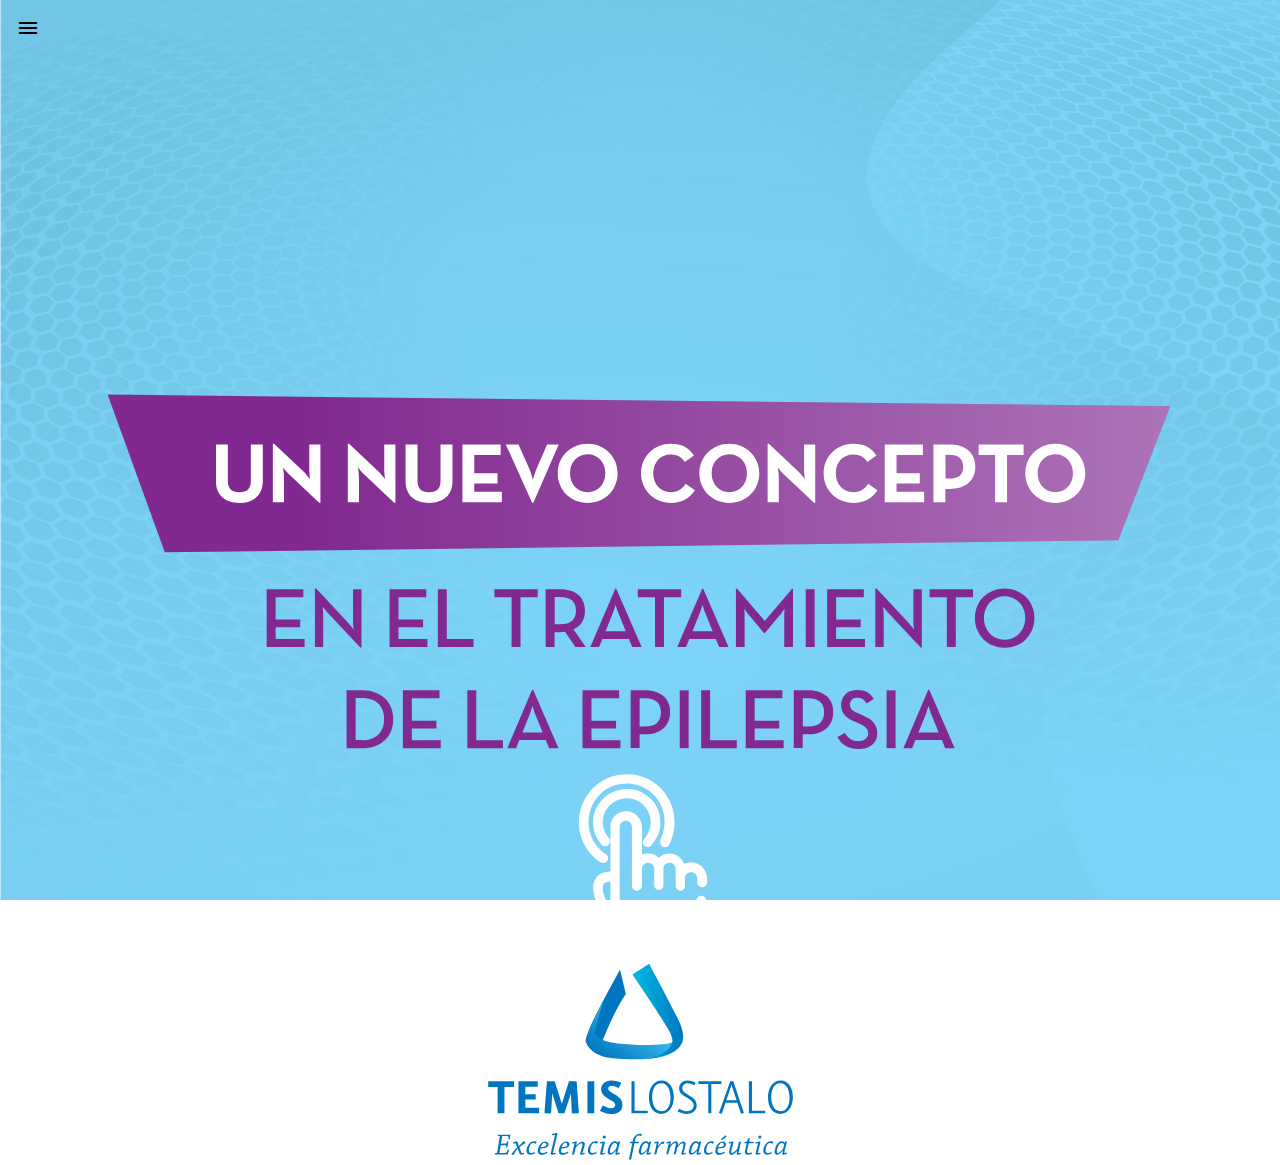
<file: index.html>
<!DOCTYPE html>
<html lang="en">
  <head>
    <meta charset="UTF-8" />
    <meta http-equiv="X-UA-Compatible" content="IE=edge" />
    <meta name="viewport" content="width=device-width, initial-scale=1" />
    <meta name="theme-color" content="#79CDF0" />
    <title>Neurotem</title>
    <link
      href="https://fonts.googleapis.com/icon?family=Material+Icons"
      rel="stylesheet"
    />
    <link rel="preconnect" href="https://fonts.googleapis.com" />
    <link rel="preconnect" href="https://fonts.gstatic.com" crossorigin />
    <link
      href="https://fonts.googleapis.com/css2?family=Open+Sans:ital,wght@0,300;0,400;0,500;0,600;0,700;0,800;1,300;1,400;1,500;1,600;1,700;1,800&display=swap"
      rel="stylesheet"
    />
    <link rel="stylesheet" href="reset.css" />
    <link rel="stylesheet" href="styles.css" />
    <link rel="manifest" href="manifest.json" />
    <script src="./scripts.js"></script>
  </head>
  <body>
    <nav>
      <div class="menu-btn" onclick="showMenu()">
        <i class="material-icons">menu</i>
      </div>
      <ul class="menu" id="menu">
        <li class="menu-close">
          <div onclick="showMenu()">
            <i class="material-icons">close</i>
          </div>
        </li>
        <li class="item">
          <img class="item-icon" src="./icons/home.svg" alt="neurotem-icon" /><a
            href="./index.html"
            >Home</a
          >
        </li>
        <li class="item">
          <img
            class="item-icon"
            src="./icons/aprobacion.svg"
            alt="neurotem-icon"
          /><a href="#">Aprobación</a>
        </li>
        <li class="item">
          <img
            class="item-icon"
            src="./icons/pediatrico.svg"
            alt="neurotem-icon"
          /><a href="#">Pediátrico</a>
        </li>
        <li class="item">
          <img
            class="item-icon"
            src="./icons/presentaciones.svg"
            alt="neurotem-icon"
          /><a href="#">Presentaciones</a>
        </li>
        <li class="item">
          <img
            class="item-icon"
            src="./icons/referencias.svg"
            alt="neurotem-icon"
          /><a href="#">Referencias</a>
        </li>
        <li class="item">
          <img class="item-icon" src="./icons/foro.svg" alt="neurotem-icon" /><a
            href="#"
            >Foro de opinión</a
          >
        </li>
        <li class="item">
          <img
            class="item-icon"
            src="./icons/prospecto.svg"
            alt="neurotem-icon"
          /><a href="#">Prospecto</a>
        </li>
      </ul>
    </nav>
    <div class="main">
      <a class="title-1" href="./neurotem.html"
        ><img src="./content/title-1.svg" alt=""
      /></a>
      <a class="start" href="./neurotem.html"
        ><img src="./icons/start.svg" alt=""
      /></a>
      <img class="temis-logo" src="./content/temis-lostalo-logo.svg" alt="" />
    </div>
    <script>
      if ("serviceWorker" in navigator) {
        navigator.serviceWorker.register("service-worker.js");
      } else {
        console.log("Service worker is not supported");
      }
    </script>
  </body>
</html>
</file>
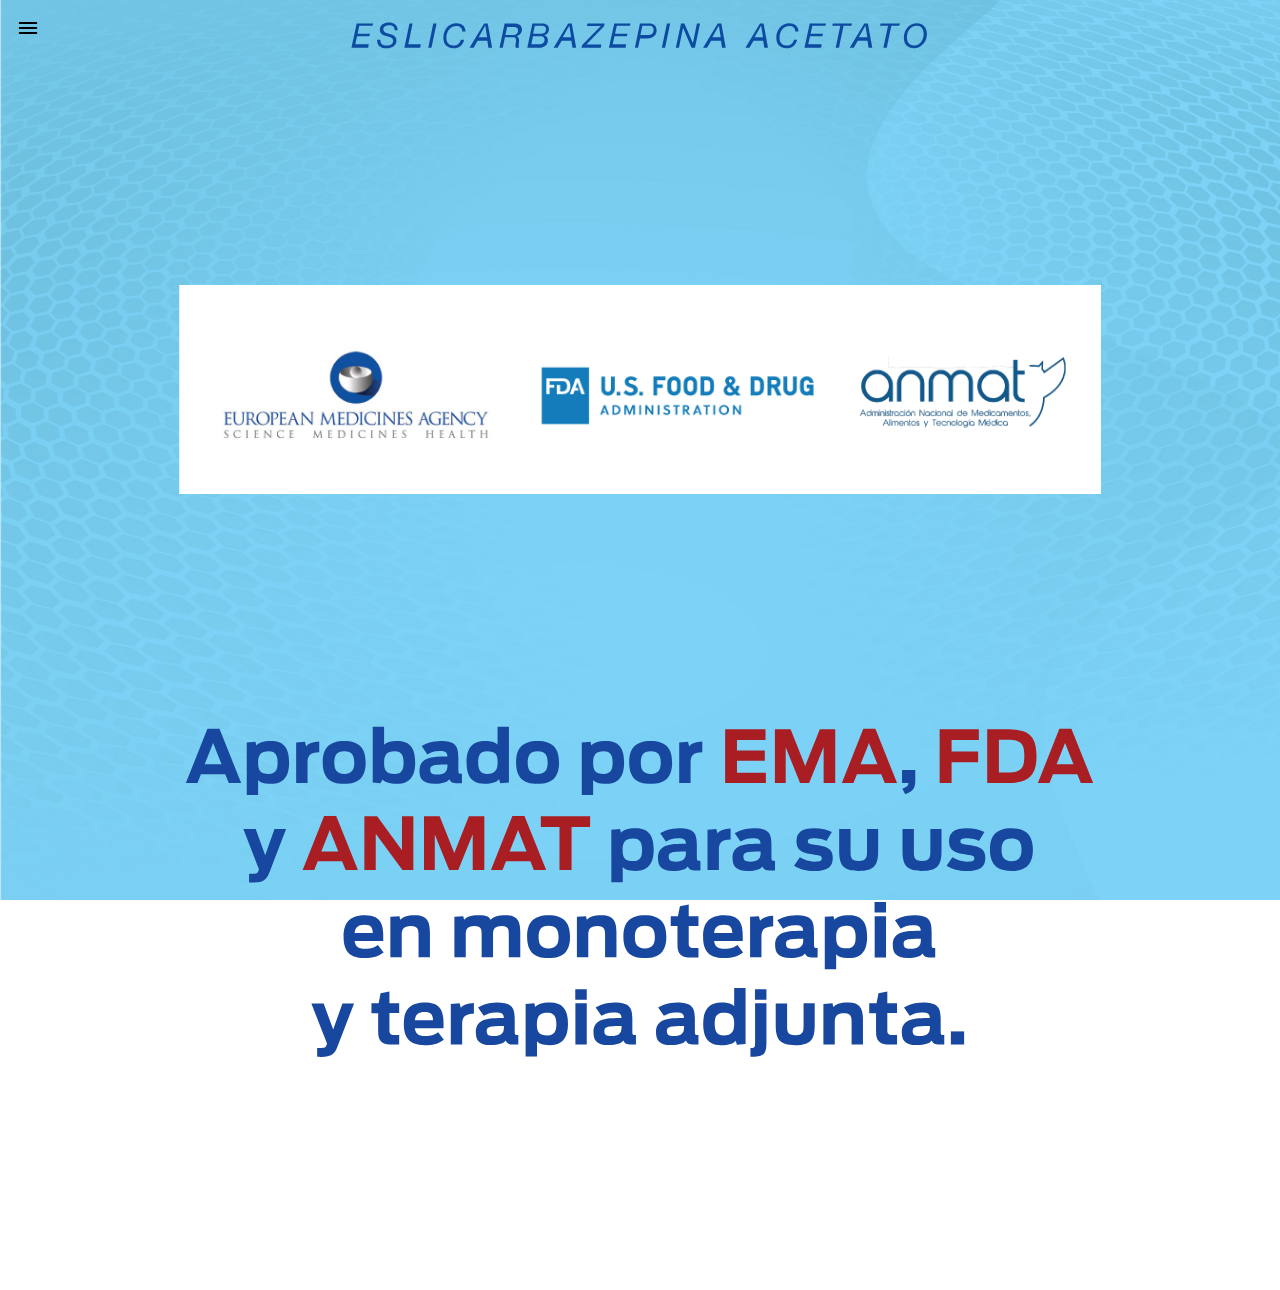
<file: aprobacion.html>
<!DOCTYPE html>
<html lang="en">
  <head>
    <meta charset="UTF-8" />
    <meta http-equiv="X-UA-Compatible" content="IE=edge" />
    <meta name="viewport" content="width=device-width, initial-scale=1" />
    <meta name="theme-color" content="#79CDF0" />
    <title>Neurotem PWA</title>
    <link
      href="https://fonts.googleapis.com/icon?family=Material+Icons"
      rel="stylesheet"
    />
    <link rel="preconnect" href="https://fonts.googleapis.com" />
    <link rel="preconnect" href="https://fonts.gstatic.com" crossorigin />
    <link
      href="https://fonts.googleapis.com/css2?family=Open+Sans:ital,wght@0,300;0,400;0,500;0,600;0,700;0,800;1,300;1,400;1,500;1,600;1,700;1,800&display=swap"
      rel="stylesheet"
    />
    <link rel="stylesheet" href="reset.css" />
    <link rel="stylesheet" href="styles.css" />
    <!-- <link rel="manifest" href="manifest.json" /> -->
  </head>
  <body>
    <nav>
      <div class="menu-btn" onclick="showMenu()">
        <i class="material-icons">menu</i>
      </div>
      <ul class="menu" id="menu">
        <li class="menu-close">
          <div onclick="showMenu()">
            <i class="material-icons">close</i>
          </div>
        </li>
        <li class="item">
          <img class="item-icon" src="./icons/home.svg" alt="neurotem-icon" /><a
            href="./index.html"
            >Home</a
          >
        </li>
        <li class="item">
          <img
            class="item-icon"
            src="./icons/aprobacion.svg"
            alt="neurotem-icon"
          /><a href="./aprobacion.html">Aprobación</a>
        </li>
        <li class="item">
          <img
            class="item-icon"
            src="./icons/pediatrico.svg"
            alt="neurotem-icon"
          /><a href="./pediatrico.html">Pediátrico</a>
        </li>
        <li class="item">
          <img
            class="item-icon"
            src="./icons/presentaciones.svg"
            alt="neurotem-icon"
          /><a href="./presentaciones.html">Presentaciones</a>
        </li>
        <li class="item">
          <img
            class="item-icon"
            src="./icons/referencias.svg"
            alt="neurotem-icon"
          /><a href="./referencias.html">Referencias</a>
        </li>
        <li class="item">
          <img class="item-icon" src="./icons/foro.svg" alt="neurotem-icon" /><a
            href="./foro-de-opinion.html"
            >Foro de opinión</a
          >
        </li>
        <li class="item">
          <img
            class="item-icon"
            src="./icons/prospecto.svg"
            alt="neurotem-icon"
          /><a href="./prospecto.html">Prospecto</a>
        </li>
      </ul>
    </nav>
    <div class="main container">
      <img
        class="width-100 padding-vertical-20"
        style="width: 100%"
        src="./content/neurotem-aprobacion.svg"
        alt=""
      />
      <img
        class="width-80 padding-vertical-20"
        src="./content/aprobacion.png"
        alt=""
      />
      <img
        class="width-80 padding-vertical-20"
        src="./content/aprobacion-info.svg"
        alt="as"
      />
    </div>
    <script src="./scripts.js"></script>

    <script>
      if ("serviceWorker" in navigator) {
        navigator.serviceWorker.register("service-worker.js");
      } else {
        console.log("Service worker is not supported");
      }
    </script>
  </body>
</html>
</file>
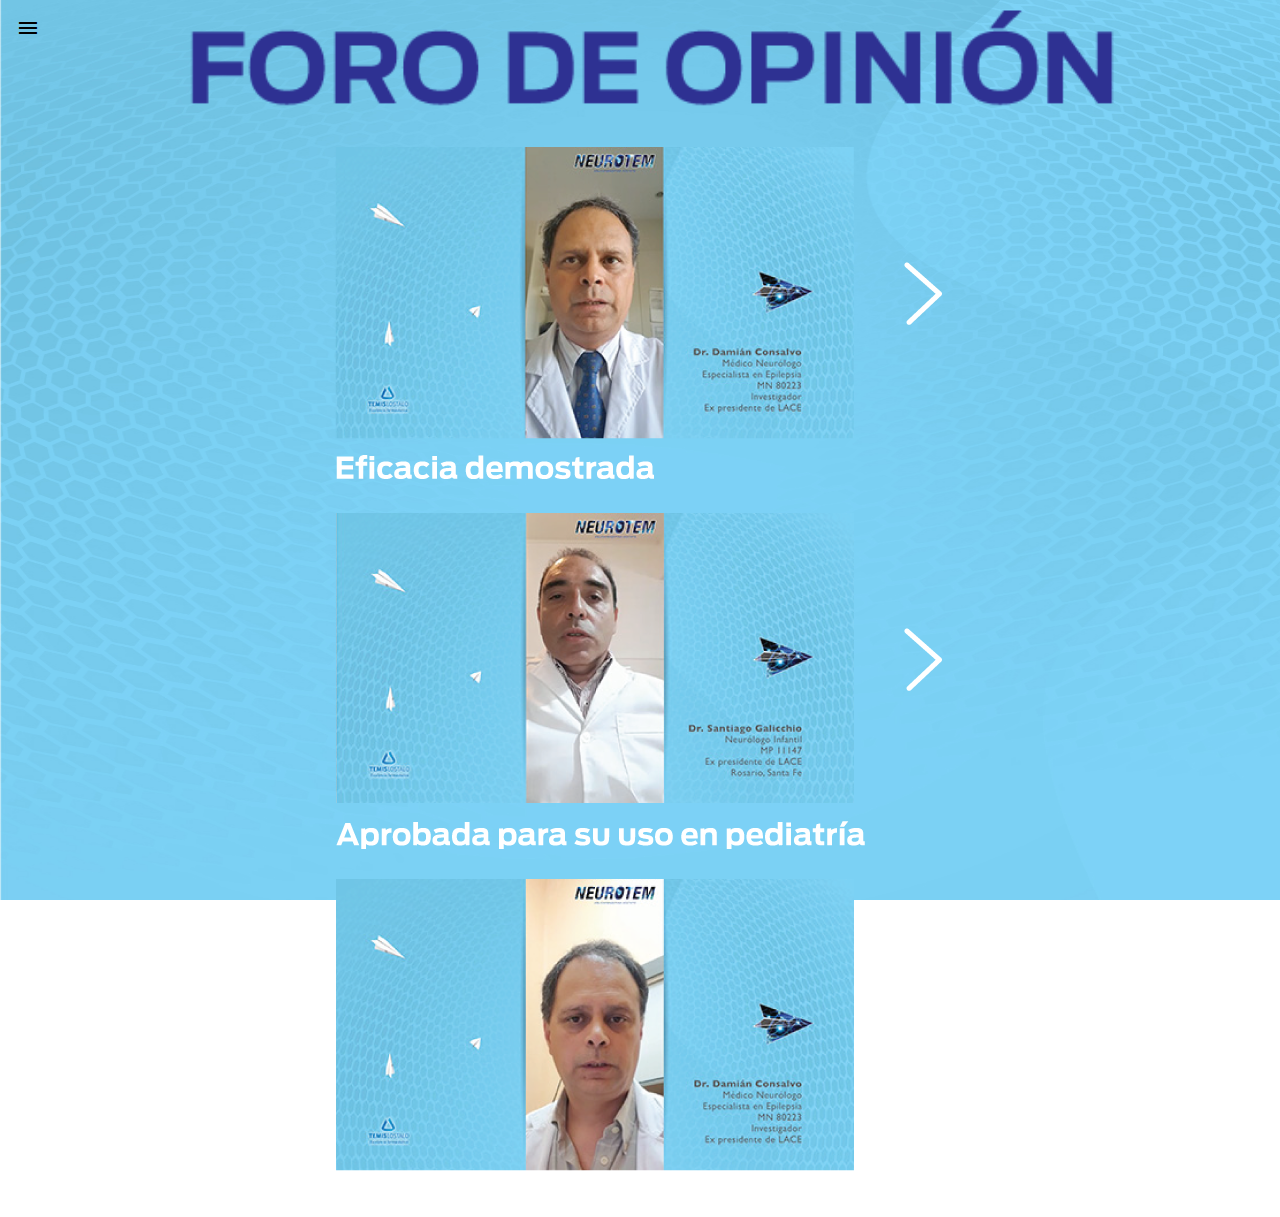
<file: foro-de-opinion.html>
<!DOCTYPE html>
<html lang="en">
  <head>
    <meta charset="UTF-8" />
    <meta http-equiv="X-UA-Compatible" content="IE=edge" />
    <meta name="viewport" content="width=device-width, initial-scale=1" />
    <meta name="theme-color" content="#79CDF0" />
    <title>Neurotem</title>
    <link
      href="https://fonts.googleapis.com/icon?family=Material+Icons"
      rel="stylesheet"
    />
    <link rel="preconnect" href="https://fonts.googleapis.com" />
    <link rel="preconnect" href="https://fonts.gstatic.com" crossorigin />
    <link
      href="https://fonts.googleapis.com/css2?family=Open+Sans:ital,wght@0,300;0,400;0,500;0,600;0,700;0,800;1,300;1,400;1,500;1,600;1,700;1,800&display=swap"
      rel="stylesheet"
    />
    <link rel="stylesheet" href="reset.css" />
    <link rel="stylesheet" href="styles.css" />
    <!-- <link rel="manifest" href="manifest.json" /> -->
  </head>
  <body>
    <nav>
      <div class="menu-btn" onclick="showMenu()">
        <i class="material-icons">menu</i>
      </div>
      <ul class="menu" id="menu">
        <li class="menu-close">
          <div onclick="showMenu()">
            <i class="material-icons">close</i>
          </div>
        </li>
        <li class="item">
          <img class="item-icon" src="./icons/home.svg" alt="neurotem-icon" /><a
            href="./index.html"
            >Home</a
          >
        </li>
        <li class="item">
          <img
            class="item-icon"
            src="./icons/aprobacion.svg"
            alt="neurotem-icon"
          /><a href="./aprobacion.html">Aprobación</a>
        </li>
        <li class="item">
          <img
            class="item-icon"
            src="./icons/pediatrico.svg"
            alt="neurotem-icon"
          /><a href="./pediatrico.html">Pediátrico</a>
        </li>
        <li class="item">
          <img
            class="item-icon"
            src="./icons/presentaciones.svg"
            alt="neurotem-icon"
          /><a href="./presentaciones.html">Presentaciones</a>
        </li>
        <li class="item">
          <img
            class="item-icon"
            src="./icons/referencias.svg"
            alt="neurotem-icon"
          /><a href="./referencias.html">Referencias</a>
        </li>
        <li class="item">
          <img class="item-icon" src="./icons/foro.svg" alt="neurotem-icon" /><a
            href="./foro-de-opinion.html"
            >Foro de opinión</a
          >
        </li>
        <li class="item">
          <img
            class="item-icon"
            src="./icons/prospecto.svg"
            alt="neurotem-icon"
          /><a href="./prospecto.html">Prospecto</a>
        </li>
      </ul>
    </nav>
    <div class="main container">
      <img
        id="neurotem-slides"
        class="top-neurotem-logo"
        style="width: 100%"
        src="./content/neurotem.svg"
        alt=""
      />
      <img
        id="text-info"
        class="text-info"
        src="./content/foro-title.png"
        alt="as"
      />
      <a class="video-link" href="./content/videos/Eficaciademostrada.webm"
        ><img class="video" src="./content/video-1.png" alt=""
      /></a>
      <a
        class="video-link"
        href="./content/videos/Aprobadaparasuusoenpediatria.webm"
        ><img class="video" src="./content/video-2.png" alt=""
      /></a>
      <a class="video-link" href="./content/videos/Aprobaciones.webm"
        ><img class="video" src="./content/video-3.png" alt=""
      /></a>
    </div>
    <script src="./scripts.js"></script>

    <script>
      if ("serviceWorker" in navigator) {
        navigator.serviceWorker.register("service-worker.js");
      } else {
        console.log("Service worker is not supported");
      }
    </script>
  </body>
</html>
</file>
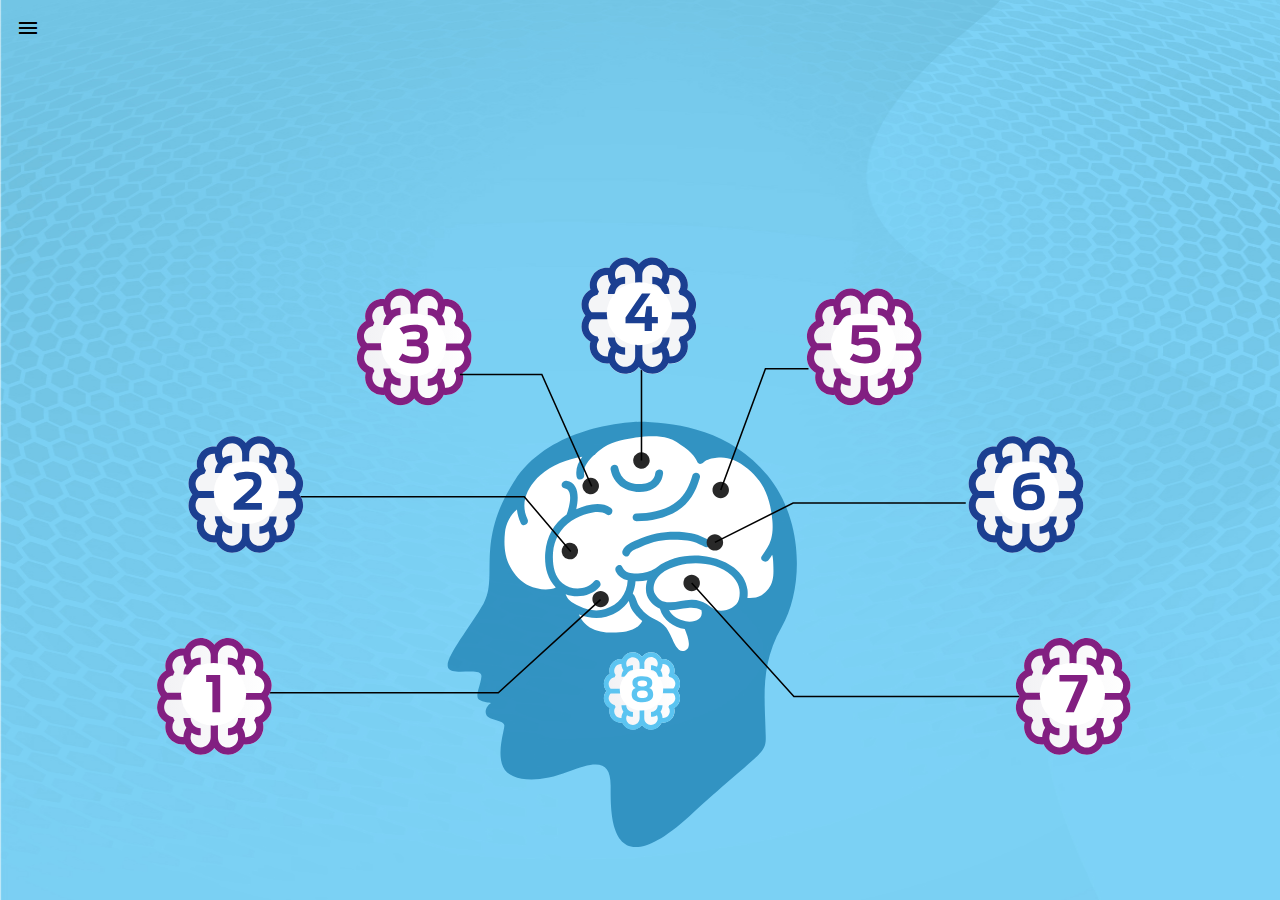
<file: neurotem.html>
<!DOCTYPE html>
<html lang="en">
  <head>
    <meta charset="UTF-8" />
    <meta http-equiv="X-UA-Compatible" content="IE=edge" />
    <meta name="viewport" content="width=device-width, initial-scale=1" />
    <meta name="theme-color" content="#79CDF0" />
    <title>Neurotem</title>
    <link
      href="https://fonts.googleapis.com/icon?family=Material+Icons"
      rel="stylesheet"
    />
    <link rel="preconnect" href="https://fonts.googleapis.com" />
    <link rel="preconnect" href="https://fonts.gstatic.com" crossorigin />
    <link
      href="https://fonts.googleapis.com/css2?family=Open+Sans:ital,wght@0,300;0,400;0,500;0,600;0,700;0,800;1,300;1,400;1,500;1,600;1,700;1,800&display=swap"
      rel="stylesheet"
    />
    <link rel="stylesheet" href="reset.css" />
    <link rel="stylesheet" href="styles.css" />
    <!-- <link rel="manifest" href="manifest.json" /> -->
  </head>
  <body>
    <nav>
      <div class="menu-btn" onclick="showMenu()">
        <i class="material-icons">menu</i>
      </div>
      <ul class="menu" id="menu">
        <li class="menu-close">
          <div onclick="showMenu()">
            <i class="material-icons">close</i>
          </div>
        </li>
        <li class="item">
          <img class="item-icon" src="./icons/home.svg" alt="neurotem-icon" /><a
            href="./index.html"
            >Home</a
          >
        </li>
        <li class="item">
          <img
            class="item-icon"
            src="./icons/aprobacion.svg"
            alt="neurotem-icon"
          /><a href="./aprobacion.html">Aprobación</a>
        </li>
        <li class="item">
          <img
            class="item-icon"
            src="./icons/pediatrico.svg"
            alt="neurotem-icon"
          /><a href="./pediatrico.html">Pediátrico</a>
        </li>
        <li class="item">
          <img
            class="item-icon"
            src="./icons/presentaciones.svg"
            alt="neurotem-icon"
          /><a href="./presentaciones.html">Presentaciones</a>
        </li>
        <li class="item">
          <img
            class="item-icon"
            src="./icons/referencias.svg"
            alt="neurotem-icon"
          /><a href="./referencias.html">Referencias</a>
        </li>
        <li class="item">
          <img class="item-icon" src="./icons/foro.svg" alt="neurotem-icon" /><a
            href="./foro-de-opinion.html"
            >Foro de opinión</a
          >
        </li>
        <li class="item">
          <img
            class="item-icon"
            src="./icons/prospecto.svg"
            alt="neurotem-icon"
          /><a href="./prospecto.html">Prospecto</a>
        </li>
      </ul>
    </nav>
    <div class="main">
      <div class="top-neurotem">
        <img
          id="neurotem-slides"
          class="top-neurotem-logo"
          style="width: 100%"
          src="./content/blank.png"
          alt=""
        />
        <img
          id="text-info"
          class="text-info"
          src="./content/blank-info.png"
          alt="as"
        />
      </div>
      <embed
        class="brain-scheme"
        type="image/svg+xml"
        src="./content/brain-scheme.svg"
      />

      <!-- <img class="brain-scheme" src="./content/brain-scheme.svg" alt="" /> -->
    </div>
    <script src="./scripts.js"></script>

    <script>
      if ("serviceWorker" in navigator) {
        navigator.serviceWorker.register("service-worker.js");
      } else {
        console.log("Service worker is not supported");
      }
    </script>
  </body>
</html>
</file>
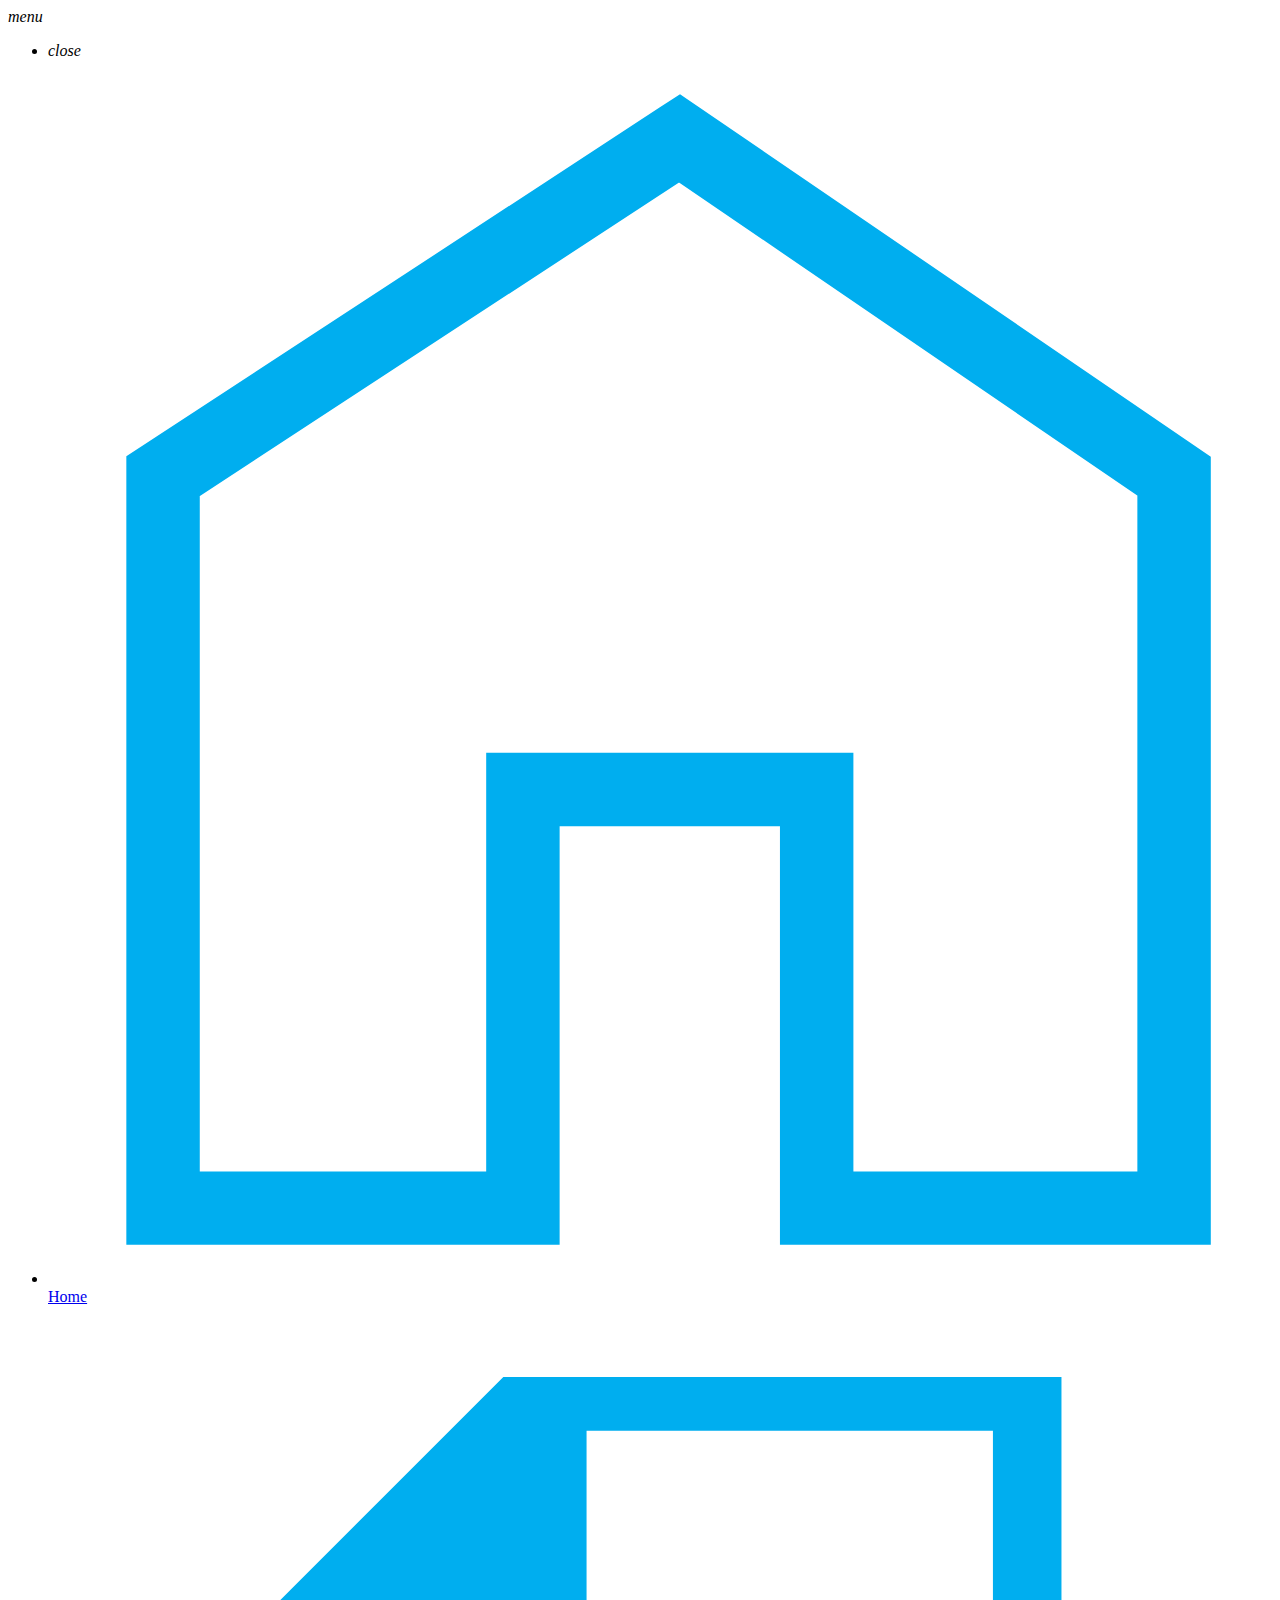
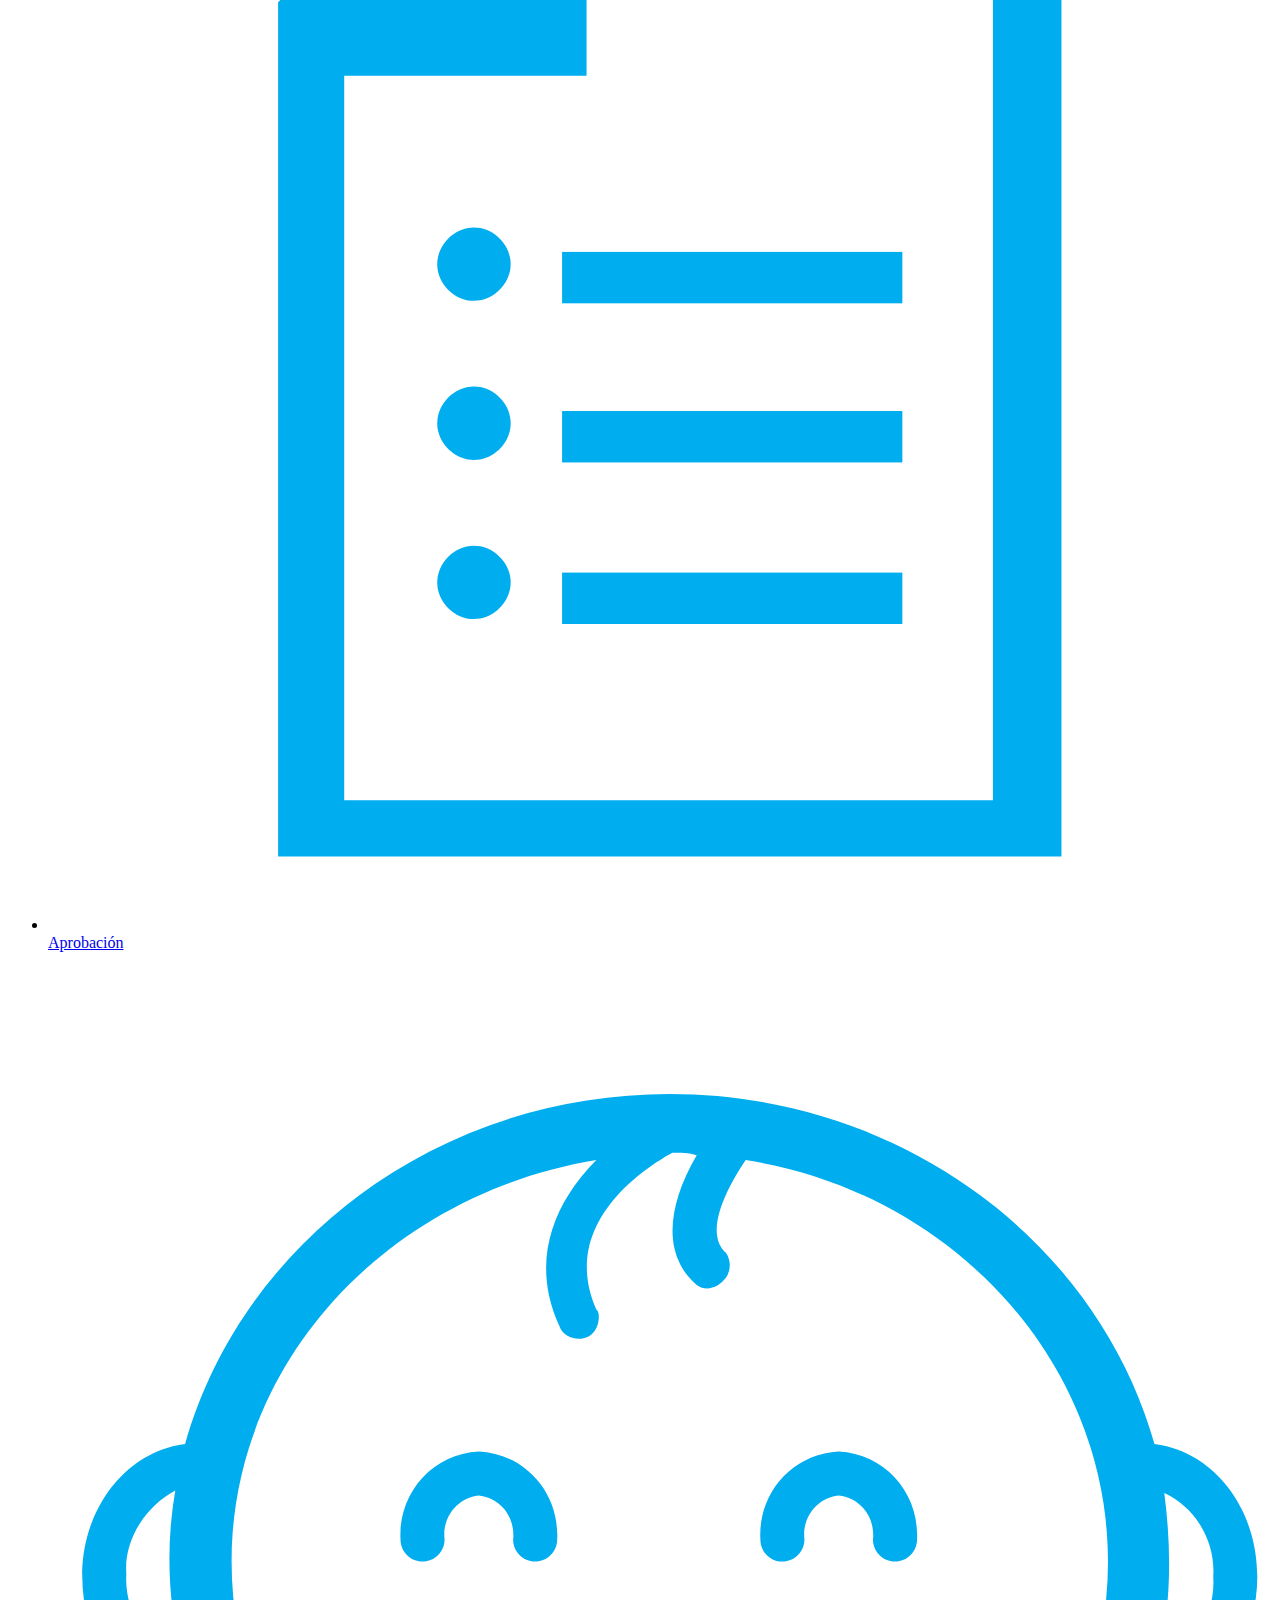
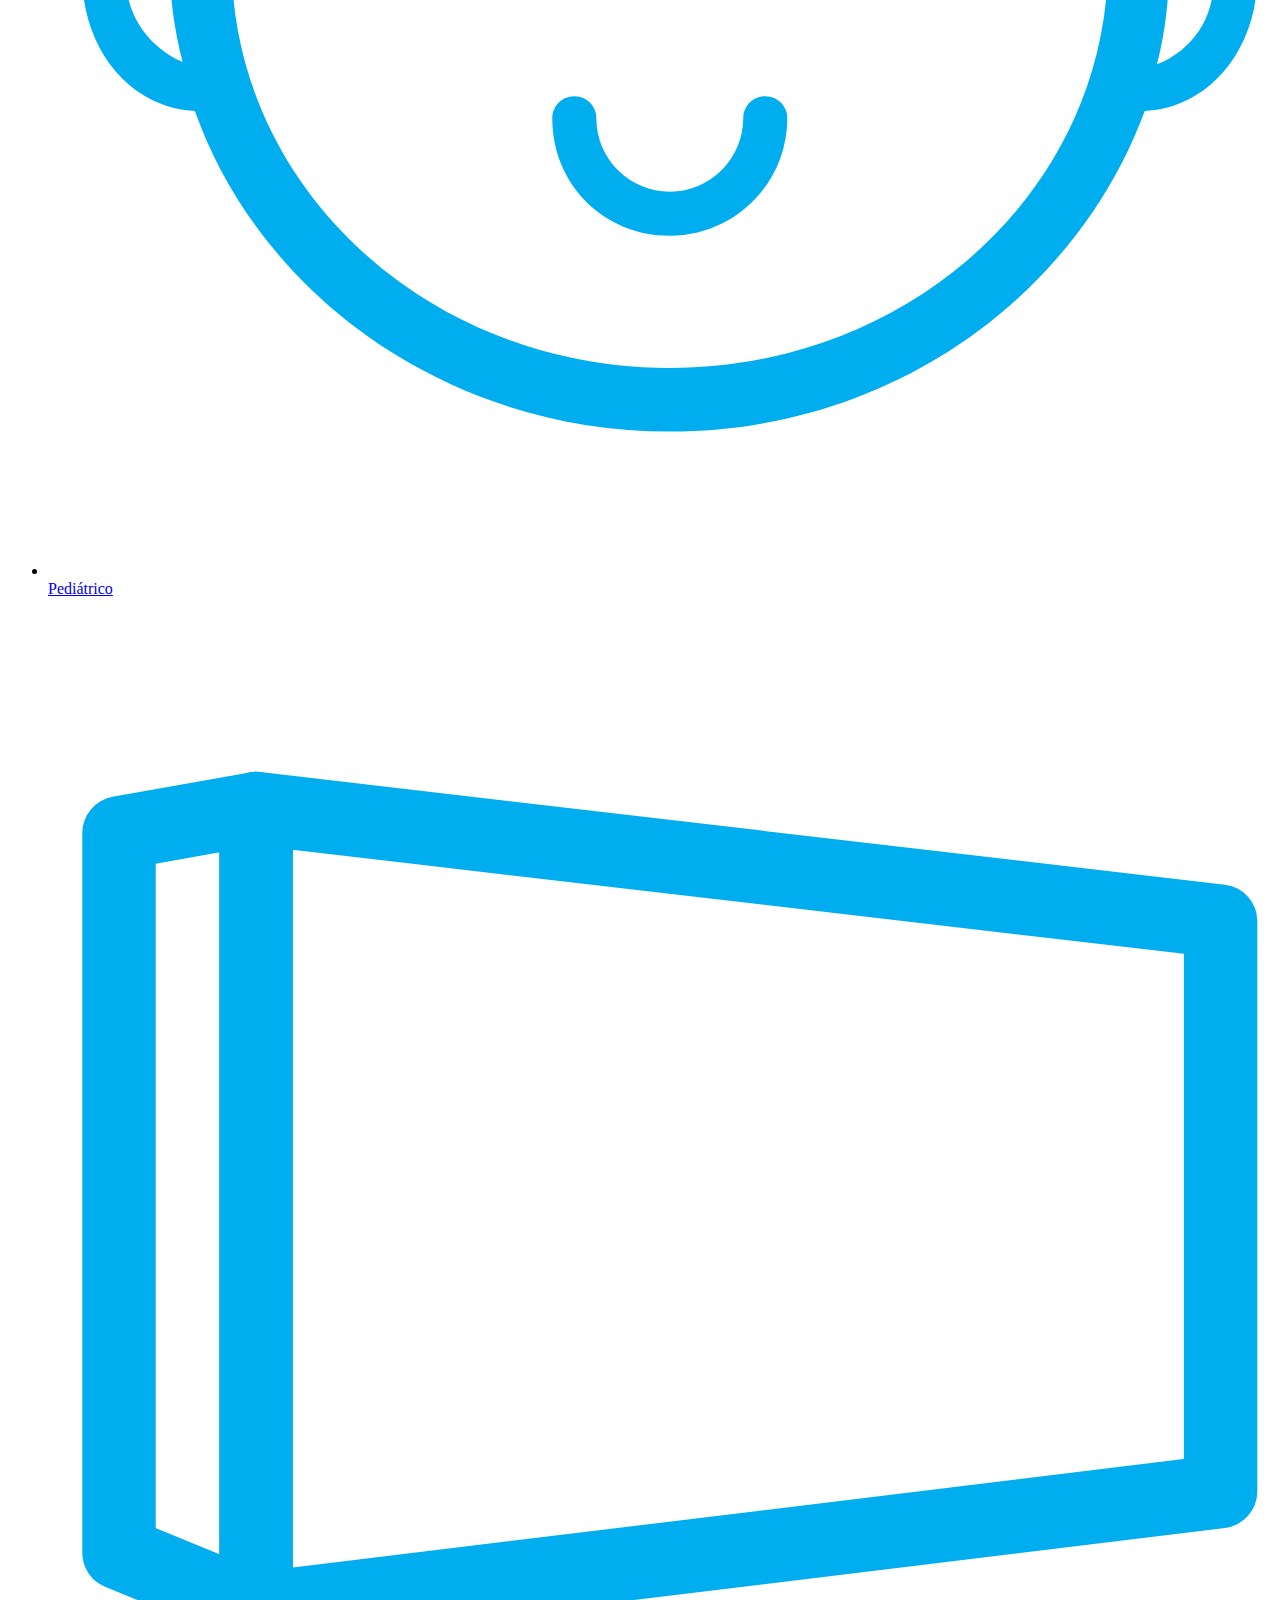
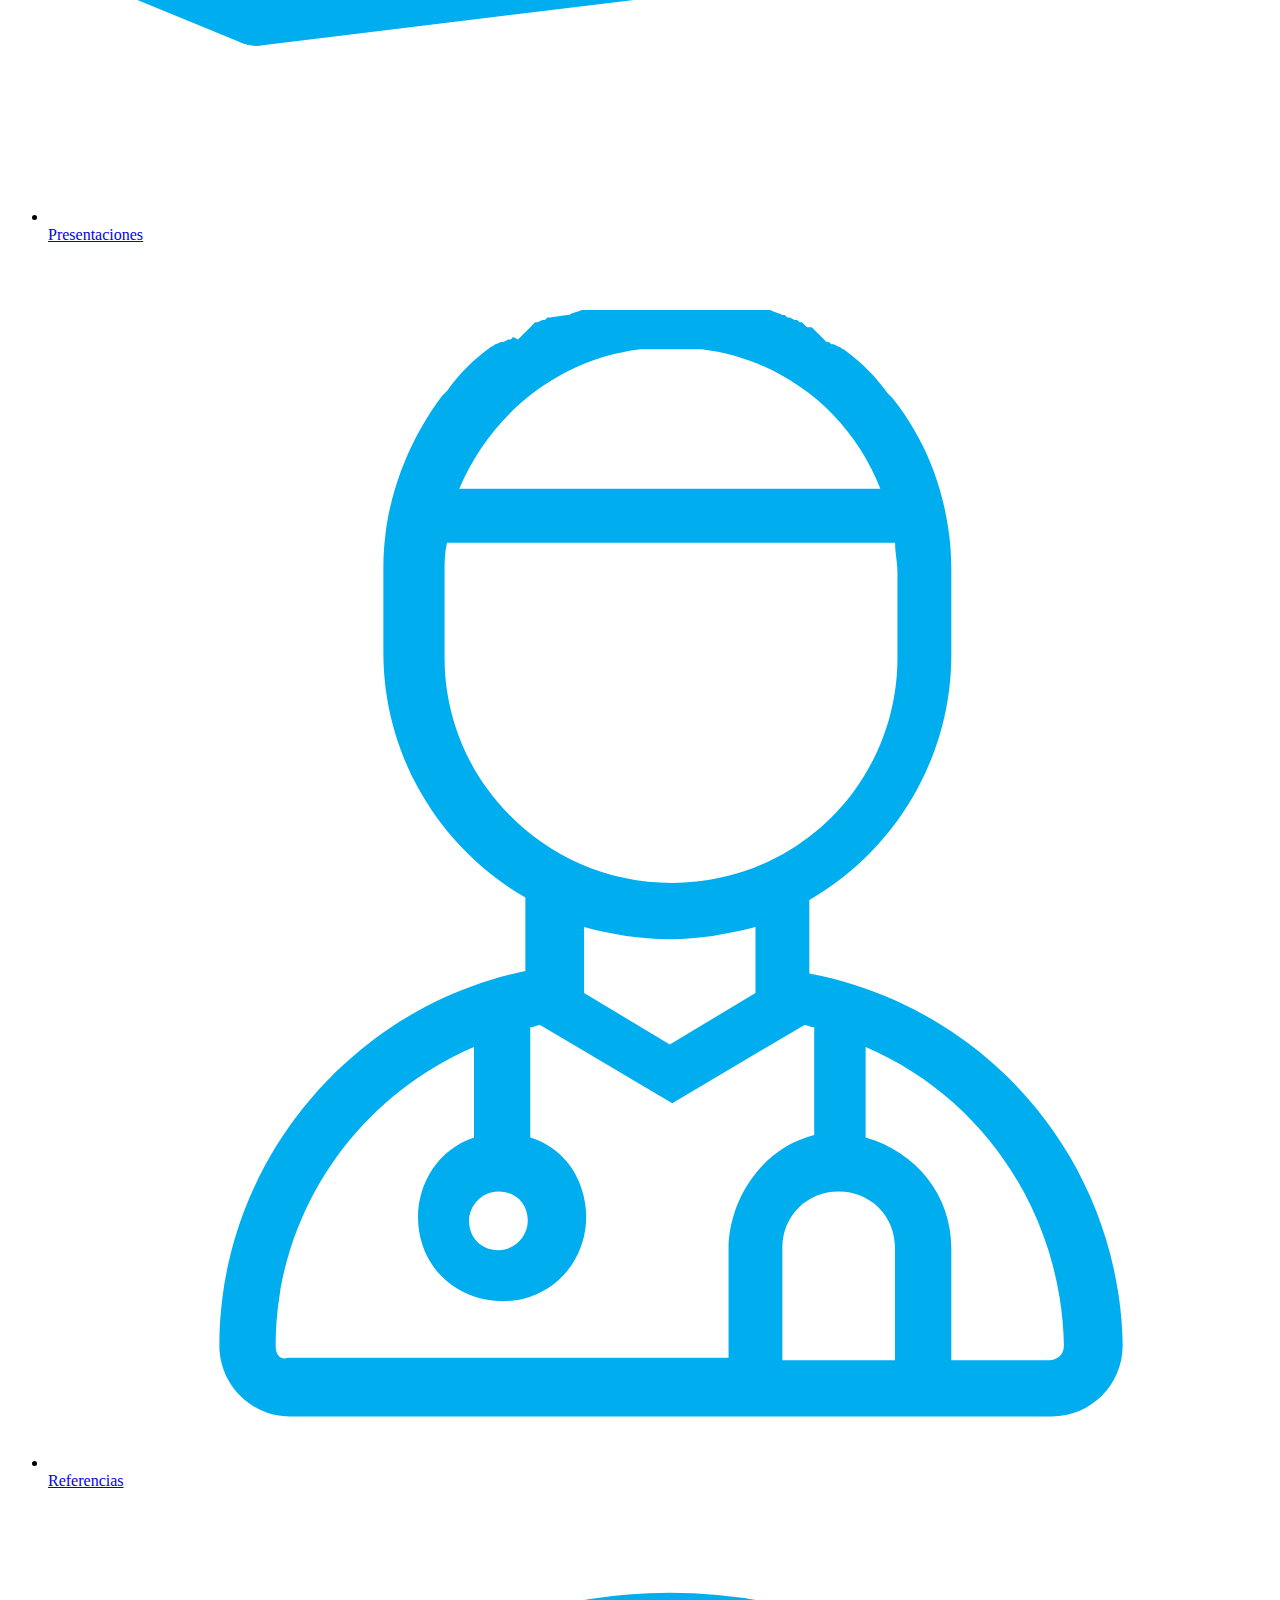
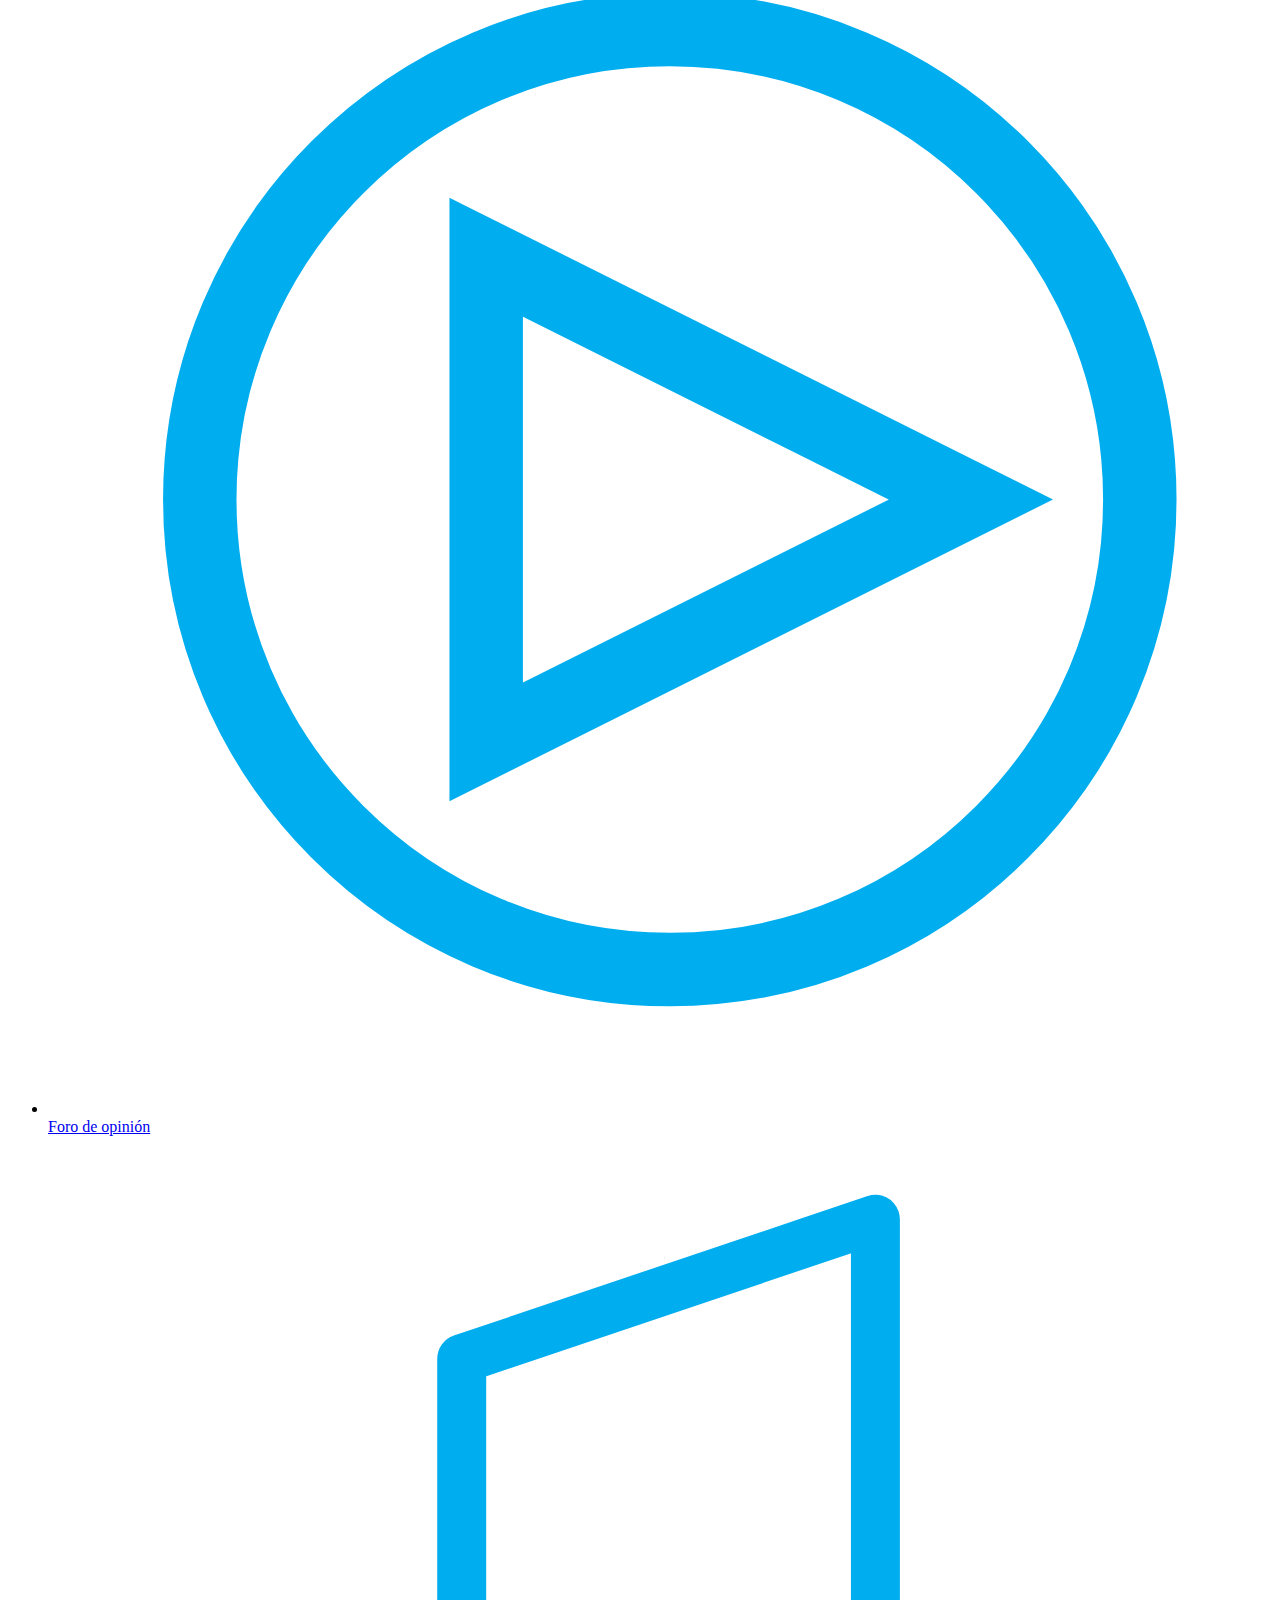
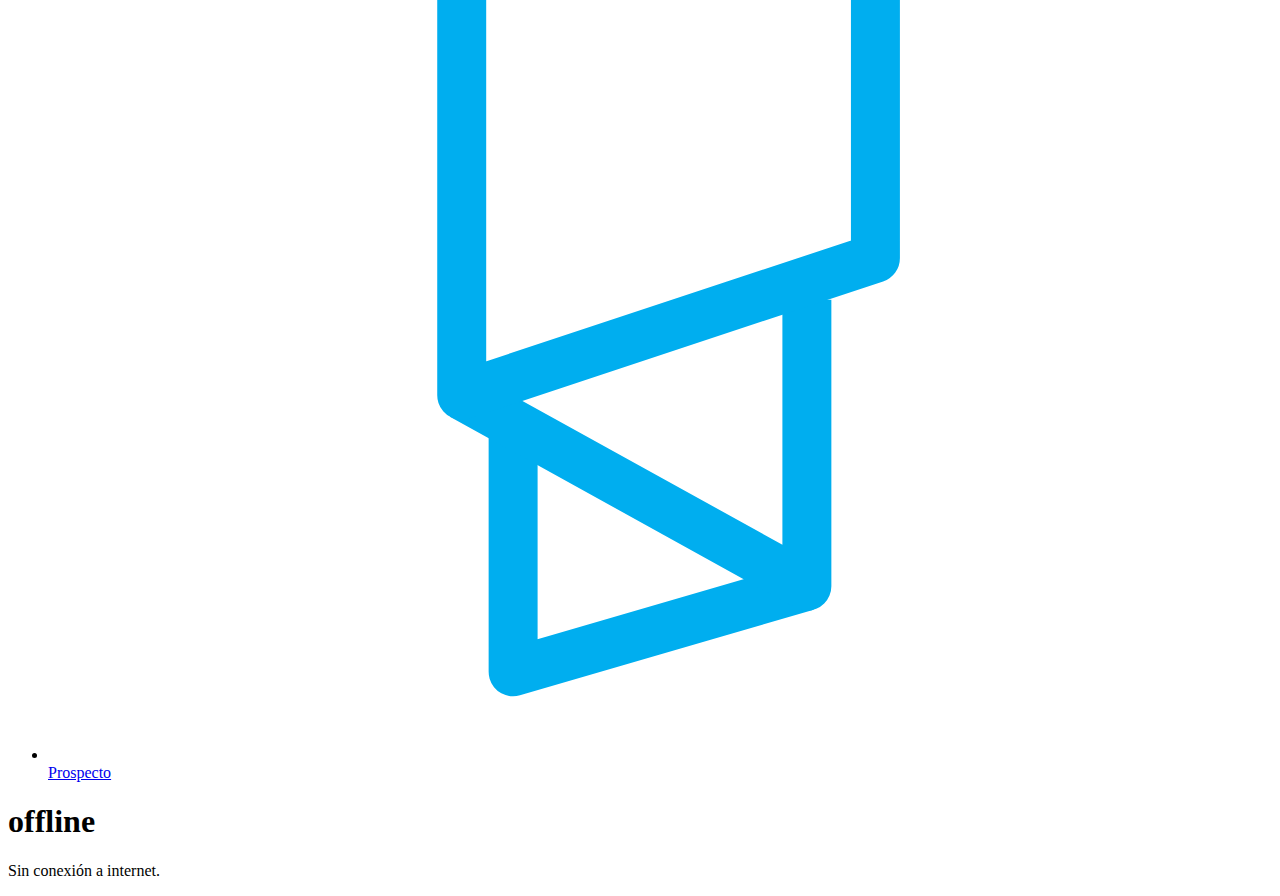
<file: offline.html>
<!DOCTYPE html>
<html lang="en">
  <head>
    <meta charset="UTF-8" />
    <meta http-equiv="X-UA-Compatible" content="IE=edge" />
    <meta name="viewport" content="width=device-width, initial-scale=1.0" />
    <title>Neurotem - Offline</title>
  </head>
  <body>
    <nav>
      <div class="menu-btn" onclick="showMenu()">
        <i class="material-icons">menu</i>
      </div>
      <ul class="menu" id="menu">
        <li class="menu-close">
          <div onclick="showMenu()">
            <i class="material-icons">close</i>
          </div>
        </li>
        <li class="item">
          <img class="item-icon" src="./icons/home.svg" alt="neurotem-icon" /><a
            href="./index.html"
            >Home</a
          >
        </li>
        <li class="item">
          <img
            class="item-icon"
            src="./icons/aprobacion.svg"
            alt="neurotem-icon"
          /><a href="./aprobacion.html">Aprobación</a>
        </li>
        <li class="item">
          <img
            class="item-icon"
            src="./icons/pediatrico.svg"
            alt="neurotem-icon"
          /><a href="./pediatrico.html">Pediátrico</a>
        </li>
        <li class="item">
          <img
            class="item-icon"
            src="./icons/presentaciones.svg"
            alt="neurotem-icon"
          /><a href="./presentaciones.html">Presentaciones</a>
        </li>
        <li class="item">
          <img
            class="item-icon"
            src="./icons/referencias.svg"
            alt="neurotem-icon"
          /><a href="./referencias.html">Referencias</a>
        </li>
        <li class="item">
          <img class="item-icon" src="./icons/foro.svg" alt="neurotem-icon" /><a
            href="./foro-de-opinion.html"
            >Foro de opinión</a
          >
        </li>
        <li class="item">
          <img
            class="item-icon"
            src="./icons/prospecto.svg"
            alt="neurotem-icon"
          /><a href="./prospecto.html">Prospecto</a>
        </li>
      </ul>
    </nav>
    <h1>offline</h1>
    <p>Sin conexión a internet.</p>
  </body>
</html>
</file>
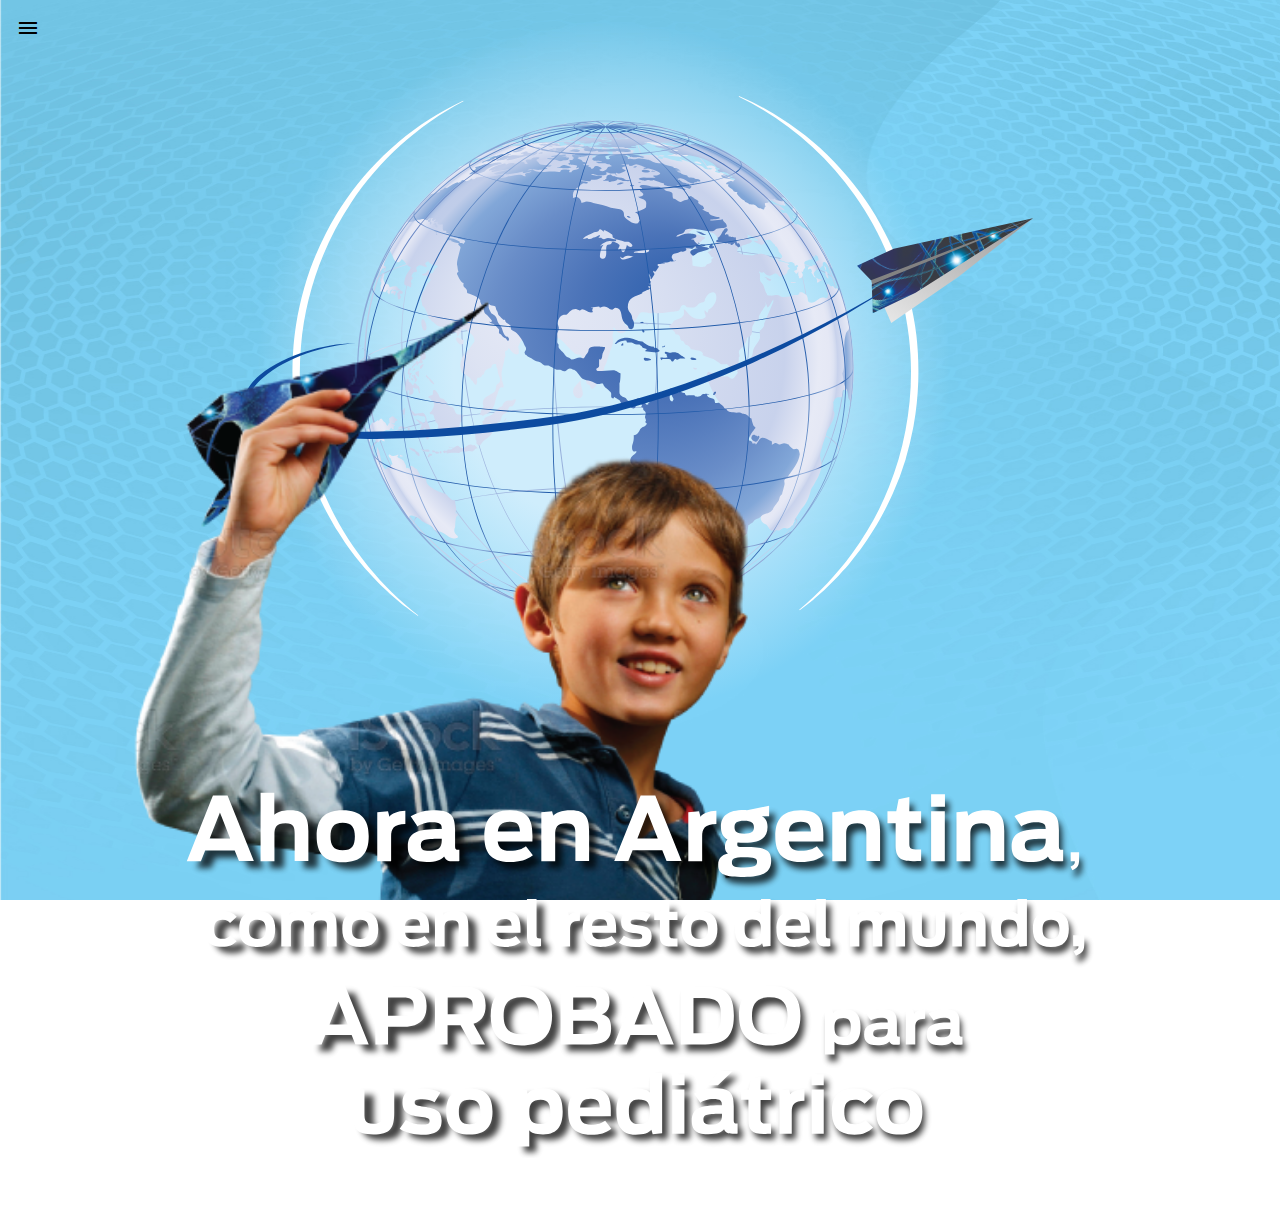
<file: pediatrico.html>
<!DOCTYPE html>
<html lang="en">
  <head>
    <meta charset="UTF-8" />
    <meta http-equiv="X-UA-Compatible" content="IE=edge" />
    <meta name="viewport" content="width=device-width, initial-scale=1" />
    <meta name="theme-color" content="#79CDF0" />
    <title>Neurotem PWA</title>
    <link
      href="https://fonts.googleapis.com/icon?family=Material+Icons"
      rel="stylesheet"
    />
    <link rel="preconnect" href="https://fonts.googleapis.com" />
    <link rel="preconnect" href="https://fonts.gstatic.com" crossorigin />
    <link
      href="https://fonts.googleapis.com/css2?family=Open+Sans:ital,wght@0,300;0,400;0,500;0,600;0,700;0,800;1,300;1,400;1,500;1,600;1,700;1,800&display=swap"
      rel="stylesheet"
    />
    <link rel="stylesheet" href="reset.css" />
    <link rel="stylesheet" href="styles.css" />
    <!-- <link rel="manifest" href="manifest.json" /> -->
  </head>
  <body>
    <nav>
      <div class="menu-btn" onclick="showMenu()">
        <i class="material-icons">menu</i>
      </div>
      <ul class="menu" id="menu">
        <li class="menu-close">
          <div onclick="showMenu()">
            <i class="material-icons">close</i>
          </div>
        </li>
        <li class="item">
          <img class="item-icon" src="./icons/home.svg" alt="neurotem-icon" /><a
            href="./index.html"
            >Home</a
          >
        </li>
        <li class="item">
          <img
            class="item-icon"
            src="./icons/aprobacion.svg"
            alt="neurotem-icon"
          /><a href="./aprobacion.html">Aprobación</a>
        </li>
        <li class="item">
          <img
            class="item-icon"
            src="./icons/pediatrico.svg"
            alt="neurotem-icon"
          /><a href="./pediatrico.html">Pediátrico</a>
        </li>
        <li class="item">
          <img
            class="item-icon"
            src="./icons/presentaciones.svg"
            alt="neurotem-icon"
          /><a href="./presentaciones.html">Presentaciones</a>
        </li>
        <li class="item">
          <img
            class="item-icon"
            src="./icons/referencias.svg"
            alt="neurotem-icon"
          /><a href="./referencias.html">Referencias</a>
        </li>
        <li class="item">
          <img class="item-icon" src="./icons/foro.svg" alt="neurotem-icon" /><a
            href="./foro-de-opinion.html"
            >Foro de opinión</a
          >
        </li>
        <li class="item">
          <img
            class="item-icon"
            src="./icons/prospecto.svg"
            alt="neurotem-icon"
          /><a href="./prospecto.html">Prospecto</a>
        </li>
      </ul>
    </nav>
    <div class="main container">
      <img
        class="width-100 padding-vertical"
        src="./content/neurotem.svg"
        alt=""
      />
      <img class="width-70 padding-vertical" src="./content/world.svg" alt="" />
      <img
        class="width-80 padding-vertical"
        style="z-index: 2"
        src="./content/pediatrico-info.svg"
        alt=""
      />
      <img
        style="position: absolute; bottom: 0px"
        class="width-80"
        src="./content/kid.png"
        alt=""
      />
    </div>
    <script src="./scripts.js"></script>

    <script>
      if ("serviceWorker" in navigator) {
        navigator.serviceWorker.register("service-worker.js");
      } else {
        console.log("Service worker is not supported");
      }
    </script>
  </body>
</html>
</file>
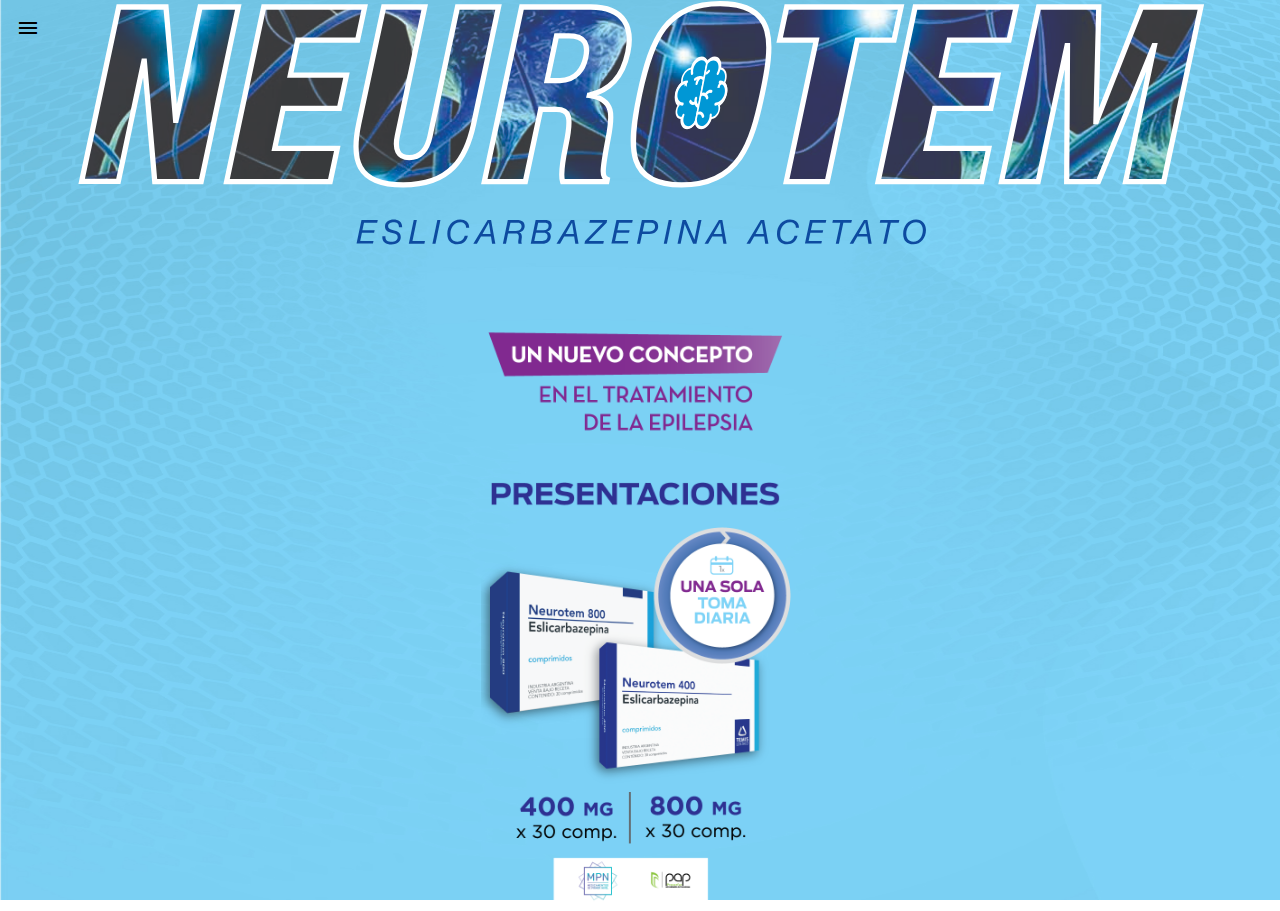
<file: presentaciones.html>
<!DOCTYPE html>
<html lang="en">
  <head>
    <meta charset="UTF-8" />
    <meta http-equiv="X-UA-Compatible" content="IE=edge" />
    <meta name="viewport" content="width=device-width, initial-scale=1" />
    <meta name="theme-color" content="#79CDF0" />
    <title>Neurotem PWA</title>
    <link
      href="https://fonts.googleapis.com/icon?family=Material+Icons"
      rel="stylesheet"
    />
    <link rel="preconnect" href="https://fonts.googleapis.com" />
    <link rel="preconnect" href="https://fonts.gstatic.com" crossorigin />
    <link
      href="https://fonts.googleapis.com/css2?family=Open+Sans:ital,wght@0,300;0,400;0,500;0,600;0,700;0,800;1,300;1,400;1,500;1,600;1,700;1,800&display=swap"
      rel="stylesheet"
    />
    <link rel="stylesheet" href="reset.css" />
    <link rel="stylesheet" href="styles.css" />
    <!-- <link rel="manifest" href="manifest.json" /> -->
  </head>
  <body>
    <nav>
      <div class="menu-btn" onclick="showMenu()">
        <i class="material-icons">menu</i>
      </div>
      <ul class="menu" id="menu">
        <li class="menu-close">
          <div onclick="showMenu()">
            <i class="material-icons">close</i>
          </div>
        </li>
        <li class="item">
          <img class="item-icon" src="./icons/home.svg" alt="neurotem-icon" /><a
            href="./index.html"
            >Home</a
          >
        </li>
        <li class="item">
          <img
            class="item-icon"
            src="./icons/aprobacion.svg"
            alt="neurotem-icon"
          /><a href="./aprobacion.html">Aprobación</a>
        </li>
        <li class="item">
          <img
            class="item-icon"
            src="./icons/pediatrico.svg"
            alt="neurotem-icon"
          /><a href="./pediatrico.html">Pediátrico</a>
        </li>
        <li class="item">
          <img
            class="item-icon"
            src="./icons/presentaciones.svg"
            alt="neurotem-icon"
          /><a href="./presentaciones.html">Presentaciones</a>
        </li>
        <li class="item">
          <img
            class="item-icon"
            src="./icons/referencias.svg"
            alt="neurotem-icon"
          /><a href="./referencias.html">Referencias</a>
        </li>
        <li class="item">
          <img class="item-icon" src="./icons/foro.svg" alt="neurotem-icon" /><a
            href="./foro-de-opinion.html"
            >Foro de opinión</a
          >
        </li>
        <li class="item">
          <img
            class="item-icon"
            src="./icons/prospecto.svg"
            alt="neurotem-icon"
          /><a href="./prospecto.html">Prospecto</a>
        </li>
      </ul>
    </nav>
    <div class="main container">
      <img style="padding-bottom: 20px" src="./content/neurotem.svg" alt="" />
      <img class="presentations" src="./content/presentaciones.png" />
    </div>
    <script src="./scripts.js"></script>

    <script>
      if ("serviceWorker" in navigator) {
        navigator.serviceWorker.register("service-worker.js");
      } else {
        console.log("Service worker is not supported");
      }
    </script>
  </body>
</html>
</file>
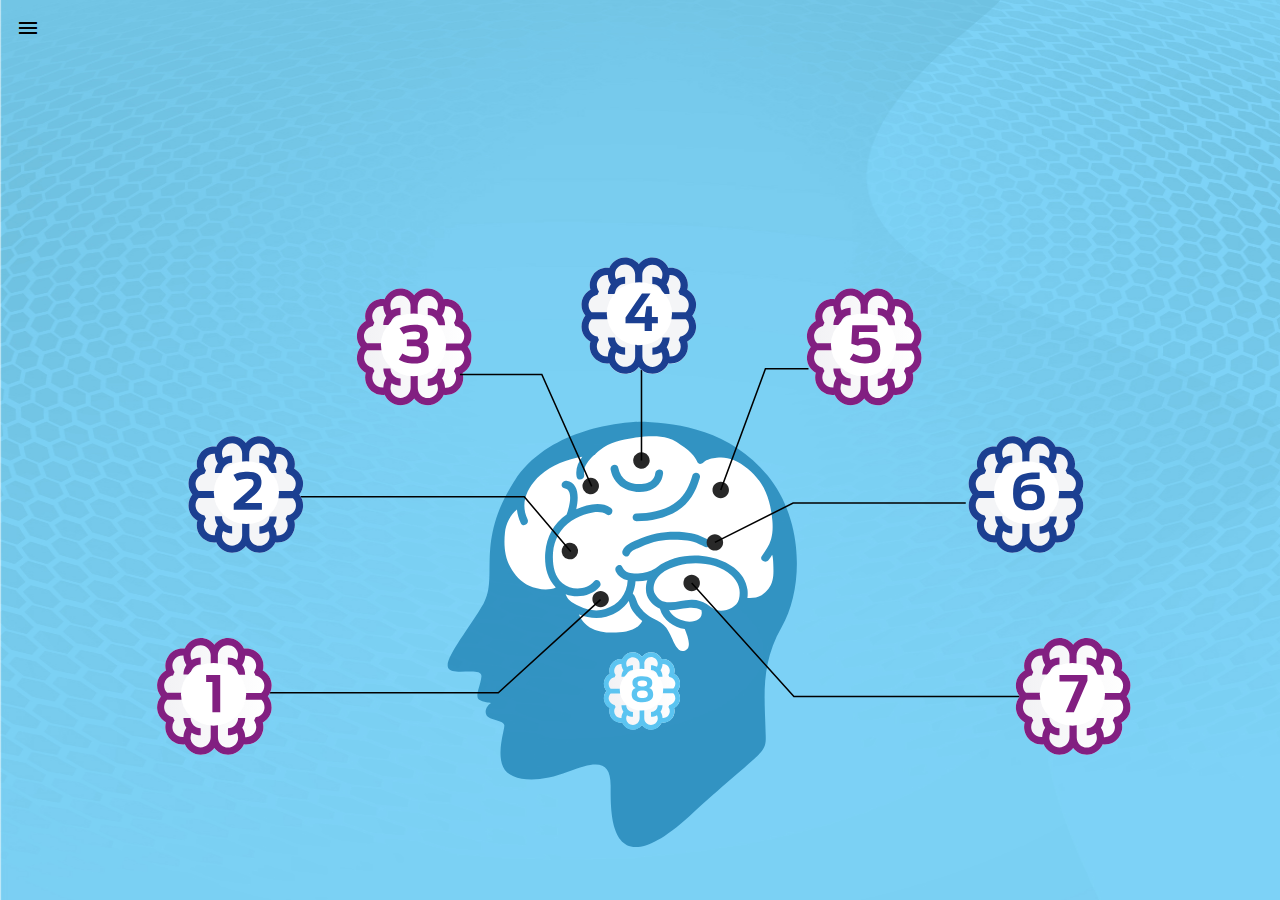
<file: prospecto.html>
<!DOCTYPE html>
<html lang="en">
  <head>
    <meta charset="UTF-8" />
    <meta http-equiv="X-UA-Compatible" content="IE=edge" />
    <meta name="viewport" content="width=device-width, initial-scale=1" />
    <meta name="theme-color" content="#79CDF0" />
    <title>Neurotem PWA</title>
    <link
      href="https://fonts.googleapis.com/icon?family=Material+Icons"
      rel="stylesheet"
    />
    <link rel="preconnect" href="https://fonts.googleapis.com" />
    <link rel="preconnect" href="https://fonts.gstatic.com" crossorigin />
    <link
      href="https://fonts.googleapis.com/css2?family=Open+Sans:ital,wght@0,300;0,400;0,500;0,600;0,700;0,800;1,300;1,400;1,500;1,600;1,700;1,800&display=swap"
      rel="stylesheet"
    />
    <link rel="stylesheet" href="reset.css" />
    <link rel="stylesheet" href="styles.css" />
    <!-- <link rel="manifest" href="manifest.json" /> -->
  </head>
  <body>
    <nav>
      <div class="menu-btn" onclick="showMenu()">
        <i class="material-icons">menu</i>
      </div>
      <ul class="menu" id="menu">
        <li class="menu-close">
          <div onclick="showMenu()">
            <i class="material-icons">close</i>
          </div>
        </li>
        <li class="item">
          <img class="item-icon" src="./icons/home.svg" alt="neurotem-icon" /><a
            href="./index.html"
            >Home</a
          >
        </li>
        <li class="item">
          <img
            class="item-icon"
            src="./icons/aprobacion.svg"
            alt="neurotem-icon"
          /><a href="./aprobacion.html">Aprobación</a>
        </li>
        <li class="item">
          <img
            class="item-icon"
            src="./icons/pediatrico.svg"
            alt="neurotem-icon"
          /><a href="./pediatrico.html">Pediátrico</a>
        </li>
        <li class="item">
          <img
            class="item-icon"
            src="./icons/presentaciones.svg"
            alt="neurotem-icon"
          /><a href="./presentaciones.html">Presentaciones</a>
        </li>
        <li class="item">
          <img
            class="item-icon"
            src="./icons/referencias.svg"
            alt="neurotem-icon"
          /><a href="./referencias.html">Referencias</a>
        </li>
        <li class="item">
          <img class="item-icon" src="./icons/foro.svg" alt="neurotem-icon" /><a
            href="./foro-de-opinion.html"
            >Foro de opinión</a
          >
        </li>
        <li class="item">
          <img
            class="item-icon"
            src="./icons/prospecto.svg"
            alt="neurotem-icon"
          /><a href="./prospecto.html">Prospecto</a>
        </li>
      </ul>
    </nav>
    <div class="main">
      <div class="top-neurotem">
        <img
          id="neurotem-slides"
          class="top-neurotem-logo"
          style="width: 100%"
          src="./content/blank.png"
          alt=""
        />
        <img
          id="text-info"
          class="text-info"
          src="./content/blank-info.png"
          alt="as"
        />
      </div>
      <embed
        class="brain-scheme"
        type="image/svg+xml"
        src="./content/brain-scheme.svg"
      />
    </div>
    <script src="./scripts.js"></script>

    <script>
      if ("serviceWorker" in navigator) {
        navigator.serviceWorker.register("service-worker.js");
      } else {
        console.log("Service worker is not supported");
      }
    </script>
  </body>
</html>
</file>
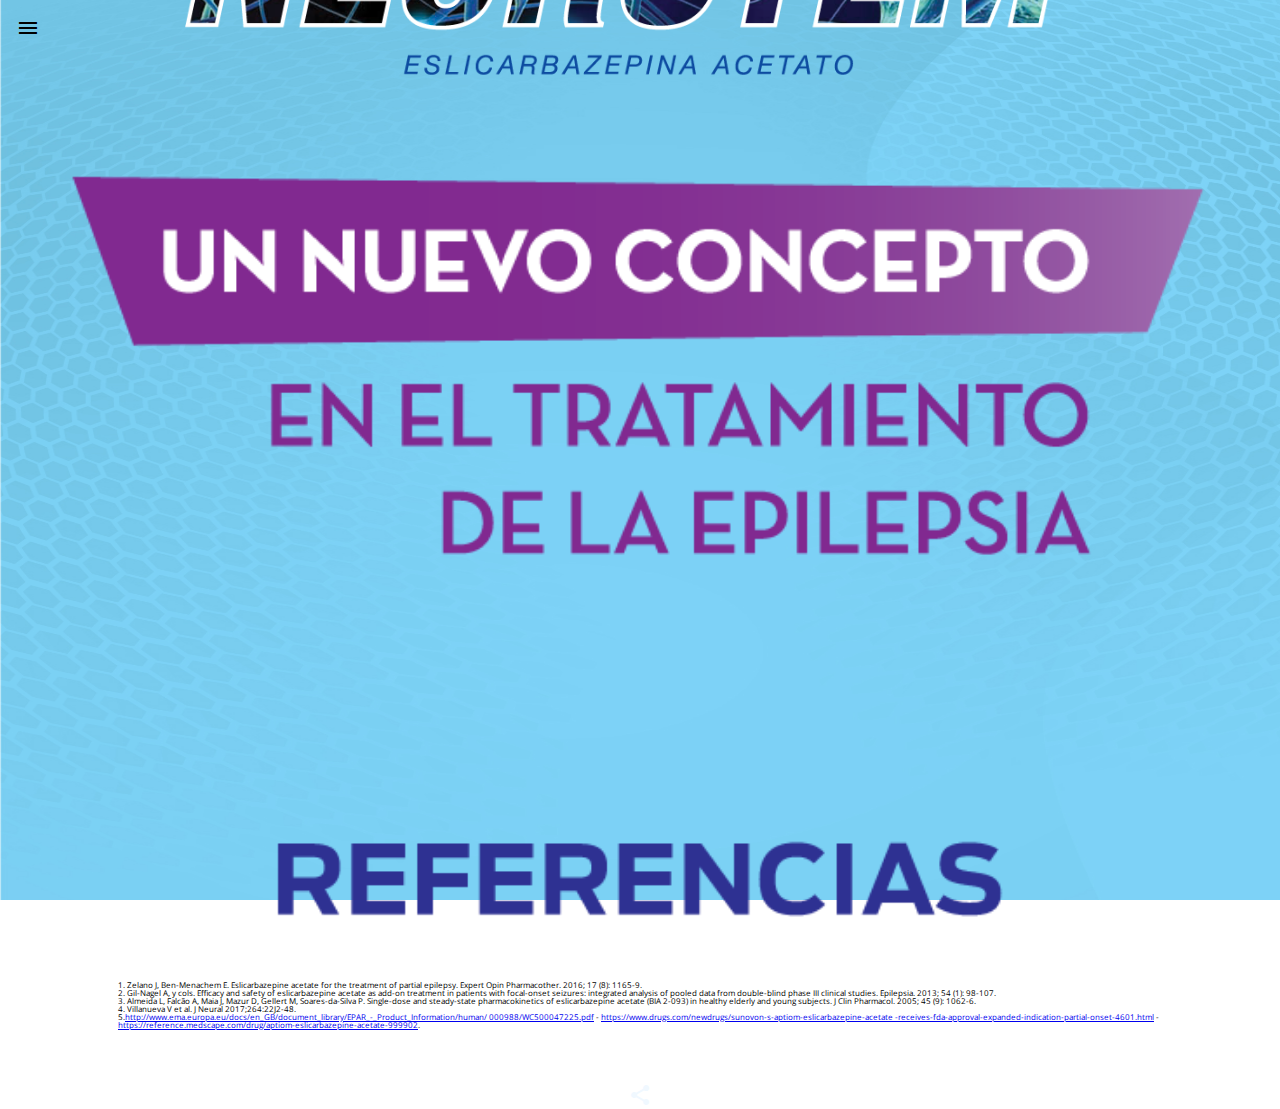
<file: referencias.html>
<!DOCTYPE html>
<html lang="en">
  <head>
    <meta charset="UTF-8" />
    <meta http-equiv="X-UA-Compatible" content="IE=edge" />
    <meta name="viewport" content="width=device-width, initial-scale=1" />
    <meta name="theme-color" content="#79CDF0" />
    <title>Neurotem PWA</title>
    <link
      href="https://fonts.googleapis.com/icon?family=Material+Icons"
      rel="stylesheet"
    />
    <link rel="preconnect" href="https://fonts.googleapis.com" />
    <link rel="preconnect" href="https://fonts.gstatic.com" crossorigin />
    <link
      href="https://fonts.googleapis.com/css2?family=Open+Sans:ital,wght@0,300;0,400;0,500;0,600;0,700;0,800;1,300;1,400;1,500;1,600;1,700;1,800&display=swap"
      rel="stylesheet"
    />
    <link rel="stylesheet" href="reset.css" />
    <link rel="stylesheet" href="styles.css" />
    <!-- <link rel="manifest" href="manifest.json" /> -->
  </head>
  <body>
    <nav>
      <div class="menu-btn" onclick="showMenu()">
        <i class="material-icons">menu</i>
      </div>
      <ul class="menu" id="menu">
        <li class="menu-close">
          <div onclick="showMenu()">
            <i class="material-icons">close</i>
          </div>
        </li>
        <li class="item">
          <img class="item-icon" src="./icons/home.svg" alt="neurotem-icon" /><a
            href="./index.html"
            >Home</a
          >
        </li>
        <li class="item">
          <img
            class="item-icon"
            src="./icons/aprobacion.svg"
            alt="neurotem-icon"
          /><a href="./aprobacion.html">Aprobación</a>
        </li>
        <li class="item">
          <img
            class="item-icon"
            src="./icons/pediatrico.svg"
            alt="neurotem-icon"
          /><a href="./pediatrico.html">Pediátrico</a>
        </li>
        <li class="item">
          <img
            class="item-icon"
            src="./icons/presentaciones.svg"
            alt="neurotem-icon"
          /><a href="./presentaciones.html">Presentaciones</a>
        </li>
        <li class="item">
          <img
            class="item-icon"
            src="./icons/referencias.svg"
            alt="neurotem-icon"
          /><a href="./referencias.html">Referencias</a>
        </li>
        <li class="item">
          <img class="item-icon" src="./icons/foro.svg" alt="neurotem-icon" /><a
            href="./foro-de-opinion.html"
            >Foro de opinión</a
          >
        </li>
        <li class="item">
          <img
            class="item-icon"
            src="./icons/prospecto.svg"
            alt="neurotem-icon"
          /><a href="./prospecto.html">Prospecto</a>
        </li>
      </ul>
    </nav>
    <div class="main container">
      <img
        id="neurotem-slides"
        class="top-neurotem-logo"
        style="width: 100%"
        src="./content/neurotem.png"
        alt=""
      />
      <img class="text-info" src="./content/references.png" alt="as" />
      <div class="references">
        <p>
          1. Zelano J, Ben-Menachem E. Eslicarbazepine acetate for the treatment
          of partial epilepsy. Expert Opin Pharmacother. 2016; 17 (8): 1165-9.
        </p>
        <p>
          2. Gil-Nagel A, y cols. Efficacy and safety of eslicarbazepine acetate
          as add-on treatment in patients with focal-onset seizures: integrated
          analysis of pooled data from double-blind phase III clinical studies.
          Epilepsia. 2013; 54 (1): 98-107.
        </p>
        <p>
          3. Almeida L, Falcão A, Maia J, Mazur D, Gellert M, Soares-da-Silva P.
          Single-dose and steady-state pharmacokinetics of eslicarbazepine
          acetate (BIA 2-093) in healthy elderly and young subjects. J Clin
          Pharmacol. 2005; 45 (9): 1062-6.
        </p>
        <p>4. Villanueva V et al. J Neural 2017;264:22J2-48.</p>
        <p>
          5.<a
            href="http://www.ema.europa.eu/docs/en_GB/document_library/EPAR_-_Product_Information/human/
            000988/WC500047225.pdf"
            >http://www.ema.europa.eu/docs/en_GB/document_library/EPAR_-_Product_Information/human/
            000988/WC500047225.pdf</a
          >
          -
          <a
            href="https://www.drugs.com/newdrugs/sunovon-s-aptiom-eslicarbazepine-acetate
            -receives-fda-approval-expanded-indication-partial-onset-4601.html"
            >https://www.drugs.com/newdrugs/sunovon-s-aptiom-eslicarbazepine-acetate
            -receives-fda-approval-expanded-indication-partial-onset-4601.html</a
          >
          -
          <a
            href="https://reference.medscape.com/drug/aptiom-eslicarbazepine-acetate-999902"
            >https://reference.medscape.com/drug/aptiom-eslicarbazepine-acetate-999902</a
          >.
        </p>
      </div>
      <div class="blue-text">
        <i class="material-icons" style="color: aliceblue">share</i>
      </div>
    </div>
    <script src="./scripts.js"></script>

    <script>
      if ("serviceWorker" in navigator) {
        navigator.serviceWorker.register("service-worker.js");
      } else {
        console.log("Service worker is not supported");
      }
    </script>
  </body>
</html>
</file>
<file: styles.css>
body {
  min-height: 100vh;
  background-color: white;
  background-image: url(./background.jpg);
  background-size: 100% 100vh;
  background-repeat: no-repeat;
  background-position: top;
  font-family: "Open Sans", sans-serif;
}

nav {
  z-index: 100;
  position: absolute;
}
#menu {
  position: absolute;
  top: 0;
  left: 0;
  display: none;
  padding: 1em;
  background-color: aliceblue;
  width: auto;
}
.item {
  display: flex;
  padding-bottom: 20px;
}
.item-icon {
  width: 1em;
  padding-right: 10px;
}
.item a {
  text-decoration: none;
}
.menu-btn {
  padding: 1em;
}
.menu-close {
  padding-bottom: 20px;
}
.main {
  height: 100vh;
  max-height: 100vh;
  display: flex;
  flex-direction: column;
  align-items: center;
  justify-content: center;
}
.container {
  padding-left: 5%;
  padding-right: 5%;
}
.padding-vertical {
  padding-bottom: 5%;
}
.padding-vertical-20 {
  padding-bottom: 20%;
}
.width-100 {
  width: 100%;
}
.width-80 {
  width: 80%;
}
.width-70 {
  width: 70%;
}
.title-1 {
  padding-top: 50%;
  width: 85%;
  flex-grow: 1;
}
.start {
  width: 15vw;
}
.temis-logo {
  width: 25vw;
  flex-grow: 1;
}
.brain-scheme {
  width: 80vw;
  position: fixed;
  bottom: 30px;
}
.top-neurotem {
  width: 85vw;
  position: fixed;
  top: 100px;
}
.top-neurotem-logo {
  padding-bottom: 5vh;
}
.text-info {
  width: 100%;
}
.presentations {
  max-height: 65vh;
  padding-top: 5vh;
}
.references {
  background-color: white;
  padding: 3vh;
  margin: 3vh;
  font-size: 0.5em;
}
.video-link {
  padding-top: 3vh;
}
.video {
  max-width: 60vw;
}
.animate {
  -webkit-animation: fadein 1.2s linear forwards; /* Safari, Chrome and Opera > 12.1 */
  -moz-animation: fadein 1.2s linear forwards; /* Firefox < 16 */
  -ms-animation: fadein 1.2s linear forwards; /* Internet Explorer */
  -o-animation: fadein 1.2s linear forwards; /* Opera < 12.1 */
  animation: fadein 1.2s linear forwards;
}
@keyframes fadein {
  from {
    opacity: 0;
  }
  to {
    opacity: 1;
  }
}

/* Firefox < 16 */
@-moz-keyframes fadein {
  from {
    opacity: 0;
  }
  to {
    opacity: 1;
  }
}

/* Safari, Chrome and Opera > 12.1 */
@-webkit-keyframes fadein {
  from {
    opacity: 0;
  }
  to {
    opacity: 1;
  }
}

/* Internet Explorer */
@-ms-keyframes fadein {
  from {
    opacity: 0;
  }
  to {
    opacity: 1;
  }
}
</file>
